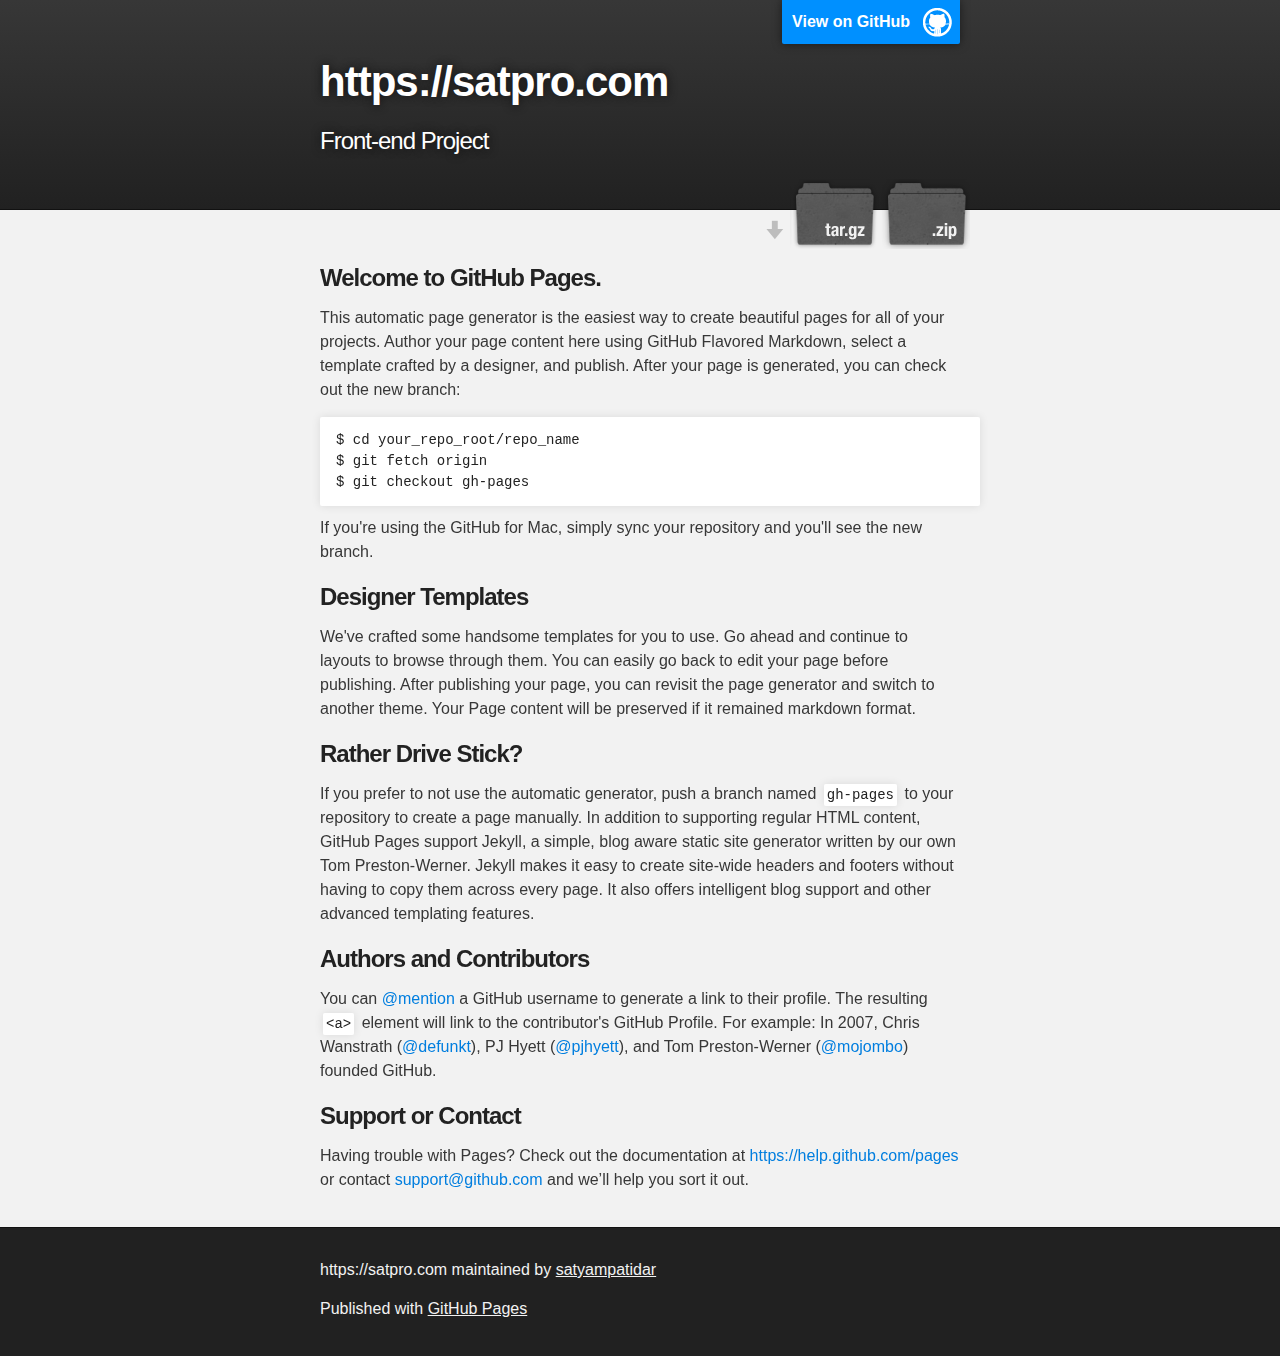
<file: index.html>
<!DOCTYPE html>
<html>

  <head>
    <meta charset='utf-8'>
    <meta http-equiv="X-UA-Compatible" content="chrome=1">
    <meta name="description" content="https://satpro.com : Front-end Project">

    <link rel="stylesheet" type="text/css" media="screen" href="stylesheets/stylesheet.css">

    <title>https://satpro.com</title>
  </head>

  <body>

    <!-- HEADER -->
    <div id="header_wrap" class="outer">
        <header class="inner">
          <a id="forkme_banner" href="https://github.com/satyampatidar/WEBSITE">View on GitHub</a>

          <h1 id="project_title">https://satpro.com</h1>
          <h2 id="project_tagline">Front-end Project</h2>

            <section id="downloads">
              <a class="zip_download_link" href="https://github.com/satyampatidar/WEBSITE/zipball/master">Download this project as a .zip file</a>
              <a class="tar_download_link" href="https://github.com/satyampatidar/WEBSITE/tarball/master">Download this project as a tar.gz file</a>
            </section>
        </header>
    </div>

    <!-- MAIN CONTENT -->
    <div id="main_content_wrap" class="outer">
      <section id="main_content" class="inner">
        <h3>
<a id="welcome-to-github-pages" class="anchor" href="#welcome-to-github-pages" aria-hidden="true"><span class="octicon octicon-link"></span></a>Welcome to GitHub Pages.</h3>

<p>This automatic page generator is the easiest way to create beautiful pages for all of your projects. Author your page content here using GitHub Flavored Markdown, select a template crafted by a designer, and publish. After your page is generated, you can check out the new branch:</p>

<pre><code>$ cd your_repo_root/repo_name
$ git fetch origin
$ git checkout gh-pages
</code></pre>

<p>If you're using the GitHub for Mac, simply sync your repository and you'll see the new branch.</p>

<h3>
<a id="designer-templates" class="anchor" href="#designer-templates" aria-hidden="true"><span class="octicon octicon-link"></span></a>Designer Templates</h3>

<p>We've crafted some handsome templates for you to use. Go ahead and continue to layouts to browse through them. You can easily go back to edit your page before publishing. After publishing your page, you can revisit the page generator and switch to another theme. Your Page content will be preserved if it remained markdown format.</p>

<h3>
<a id="rather-drive-stick" class="anchor" href="#rather-drive-stick" aria-hidden="true"><span class="octicon octicon-link"></span></a>Rather Drive Stick?</h3>

<p>If you prefer to not use the automatic generator, push a branch named <code>gh-pages</code> to your repository to create a page manually. In addition to supporting regular HTML content, GitHub Pages support Jekyll, a simple, blog aware static site generator written by our own Tom Preston-Werner. Jekyll makes it easy to create site-wide headers and footers without having to copy them across every page. It also offers intelligent blog support and other advanced templating features.</p>

<h3>
<a id="authors-and-contributors" class="anchor" href="#authors-and-contributors" aria-hidden="true"><span class="octicon octicon-link"></span></a>Authors and Contributors</h3>

<p>You can <a href="https://github.com/blog/821" class="user-mention">@mention</a> a GitHub username to generate a link to their profile. The resulting <code>&lt;a&gt;</code> element will link to the contributor's GitHub Profile. For example: In 2007, Chris Wanstrath (<a href="https://github.com/defunkt" class="user-mention">@defunkt</a>), PJ Hyett (<a href="https://github.com/pjhyett" class="user-mention">@pjhyett</a>), and Tom Preston-Werner (<a href="https://github.com/mojombo" class="user-mention">@mojombo</a>) founded GitHub.</p>

<h3>
<a id="support-or-contact" class="anchor" href="#support-or-contact" aria-hidden="true"><span class="octicon octicon-link"></span></a>Support or Contact</h3>

<p>Having trouble with Pages? Check out the documentation at <a href="https://help.github.com/pages">https://help.github.com/pages</a> or contact <a href="mailto:support@github.com">support@github.com</a> and we’ll help you sort it out.</p>
      </section>
    </div>

    <!-- FOOTER  -->
    <div id="footer_wrap" class="outer">
      <footer class="inner">
        <p class="copyright">https://satpro.com maintained by <a href="https://github.com/satyampatidar">satyampatidar</a></p>
        <p>Published with <a href="http://pages.github.com">GitHub Pages</a></p>
      </footer>
    </div>

    

  </body>
</html>
</file>
<file: stylesheets/stylesheet.css>
/*******************************************************************************
Slate Theme for GitHub Pages
by Jason Costello, @jsncostello
*******************************************************************************/

@import url(pygment_trac.css);

/*******************************************************************************
MeyerWeb Reset
*******************************************************************************/

html, body, div, span, applet, object, iframe,
h1, h2, h3, h4, h5, h6, p, blockquote, pre,
a, abbr, acronym, address, big, cite, code,
del, dfn, em, img, ins, kbd, q, s, samp,
small, strike, strong, sub, sup, tt, var,
b, u, i, center,
dl, dt, dd, ol, ul, li,
fieldset, form, label, legend,
table, caption, tbody, tfoot, thead, tr, th, td,
article, aside, canvas, details, embed,
figure, figcaption, footer, header, hgroup,
menu, nav, output, ruby, section, summary,
time, mark, audio, video {
  margin: 0;
  padding: 0;
  border: 0;
  font: inherit;
  vertical-align: baseline;
}

/* HTML5 display-role reset for older browsers */
article, aside, details, figcaption, figure,
footer, header, hgroup, menu, nav, section {
  display: block;
}

ol, ul {
  list-style: none;
}

table {
  border-collapse: collapse;
  border-spacing: 0;
}

/*******************************************************************************
Theme Styles
*******************************************************************************/

body {
  box-sizing: border-box;
  color:#373737;
  background: #212121;
  font-size: 16px;
  font-family: 'Myriad Pro', Calibri, Helvetica, Arial, sans-serif;
  line-height: 1.5;
  -webkit-font-smoothing: antialiased;
}

h1, h2, h3, h4, h5, h6 {
  margin: 10px 0;
  font-weight: 700;
  color:#222222;
  font-family: 'Lucida Grande', 'Calibri', Helvetica, Arial, sans-serif;
  letter-spacing: -1px;
}

h1 {
  font-size: 36px;
  font-weight: 700;
}

h2 {
  padding-bottom: 10px;
  font-size: 32px;
  background: url('../images/bg_hr.png') repeat-x bottom;
}

h3 {
  font-size: 24px;
}

h4 {
  font-size: 21px;
}

h5 {
  font-size: 18px;
}

h6 {
  font-size: 16px;
}

p {
  margin: 10px 0 15px 0;
}

footer p {
  color: #f2f2f2;
}

a {
  text-decoration: none;
  color: #007edf;
  text-shadow: none;

  transition: color 0.5s ease;
  transition: text-shadow 0.5s ease;
  -webkit-transition: color 0.5s ease;
  -webkit-transition: text-shadow 0.5s ease;
  -moz-transition: color 0.5s ease;
  -moz-transition: text-shadow 0.5s ease;
  -o-transition: color 0.5s ease;
  -o-transition: text-shadow 0.5s ease;
  -ms-transition: color 0.5s ease;
  -ms-transition: text-shadow 0.5s ease;
}

a:hover, a:focus {text-decoration: underline;}

footer a {
  color: #F2F2F2;
  text-decoration: underline;
}

em {
  font-style: italic;
}

strong {
  font-weight: bold;
}

img {
  position: relative;
  margin: 0 auto;
  max-width: 739px;
  padding: 5px;
  margin: 10px 0 10px 0;
  border: 1px solid #ebebeb;

  box-shadow: 0 0 5px #ebebeb;
  -webkit-box-shadow: 0 0 5px #ebebeb;
  -moz-box-shadow: 0 0 5px #ebebeb;
  -o-box-shadow: 0 0 5px #ebebeb;
  -ms-box-shadow: 0 0 5px #ebebeb;
}

p img {
  display: inline;
  margin: 0;
  padding: 0;
  vertical-align: middle;
  text-align: center;
  border: none;
}

pre, code {
  width: 100%;
  color: #222;
  background-color: #fff;

  font-family: Monaco, "Bitstream Vera Sans Mono", "Lucida Console", Terminal, monospace;
  font-size: 14px;

  border-radius: 2px;
  -moz-border-radius: 2px;
  -webkit-border-radius: 2px;
}

pre {
  width: 100%;
  padding: 10px;
  box-shadow: 0 0 10px rgba(0,0,0,.1);
  overflow: auto;
}

code {
  padding: 3px;
  margin: 0 3px;
  box-shadow: 0 0 10px rgba(0,0,0,.1);
}

pre code {
  display: block;
  box-shadow: none;
}

blockquote {
  color: #666;
  margin-bottom: 20px;
  padding: 0 0 0 20px;
  border-left: 3px solid #bbb;
}


ul, ol, dl {
  margin-bottom: 15px
}

ul {
  list-style-position: inside;
  list-style: disc;
  padding-left: 20px;
}

ol {
  list-style-position: inside;
  list-style: decimal;
  padding-left: 20px;
}

dl dt {
  font-weight: bold;
}

dl dd {
  padding-left: 20px;
  font-style: italic;
}

dl p {
  padding-left: 20px;
  font-style: italic;
}

hr {
  height: 1px;
  margin-bottom: 5px;
  border: none;
  background: url('../images/bg_hr.png') repeat-x center;
}

table {
  border: 1px solid #373737;
  margin-bottom: 20px;
  text-align: left;
 }

th {
  font-family: 'Lucida Grande', 'Helvetica Neue', Helvetica, Arial, sans-serif;
  padding: 10px;
  background: #373737;
  color: #fff;
 }

td {
  padding: 10px;
  border: 1px solid #373737;
 }

form {
  background: #f2f2f2;
  padding: 20px;
}

/*******************************************************************************
Full-Width Styles
*******************************************************************************/

.outer {
  width: 100%;
}

.inner {
  position: relative;
  max-width: 640px;
  padding: 20px 10px;
  margin: 0 auto;
}

#forkme_banner {
  display: block;
  position: absolute;
  top:0;
  right: 10px;
  z-index: 10;
  padding: 10px 50px 10px 10px;
  color: #fff;
  background: url('../images/blacktocat.png') #0090ff no-repeat 95% 50%;
  font-weight: 700;
  box-shadow: 0 0 10px rgba(0,0,0,.5);
  border-bottom-left-radius: 2px;
  border-bottom-right-radius: 2px;
}

#header_wrap {
  background: #212121;
  background: -moz-linear-gradient(top, #373737, #212121);
  background: -webkit-linear-gradient(top, #373737, #212121);
  background: -ms-linear-gradient(top, #373737, #212121);
  background: -o-linear-gradient(top, #373737, #212121);
  background: linear-gradient(top, #373737, #212121);
}

#header_wrap .inner {
  padding: 50px 10px 30px 10px;
}

#project_title {
  margin: 0;
  color: #fff;
  font-size: 42px;
  font-weight: 700;
  text-shadow: #111 0px 0px 10px;
}

#project_tagline {
  color: #fff;
  font-size: 24px;
  font-weight: 300;
  background: none;
  text-shadow: #111 0px 0px 10px;
}

#downloads {
  position: absolute;
  width: 210px;
  z-index: 10;
  bottom: -40px;
  right: 0;
  height: 70px;
  background: url('../images/icon_download.png') no-repeat 0% 90%;
}

.zip_download_link {
  display: block;
  float: right;
  width: 90px;
  height:70px;
  text-indent: -5000px;
  overflow: hidden;
  background: url(../images/sprite_download.png) no-repeat bottom left;
}

.tar_download_link {
  display: block;
  float: right;
  width: 90px;
  height:70px;
  text-indent: -5000px;
  overflow: hidden;
  background: url(../images/sprite_download.png) no-repeat bottom right;
  margin-left: 10px;
}

.zip_download_link:hover {
  background: url(../images/sprite_download.png) no-repeat top left;
}

.tar_download_link:hover {
  background: url(../images/sprite_download.png) no-repeat top right;
}

#main_content_wrap {
  background: #f2f2f2;
  border-top: 1px solid #111;
  border-bottom: 1px solid #111;
}

#main_content {
  padding-top: 40px;
}

#footer_wrap {
  background: #212121;
}



/*******************************************************************************
Small Device Styles
*******************************************************************************/

@media screen and (max-width: 480px) {
  body {
    font-size:14px;
  }

  #downloads {
    display: none;
  }

  .inner {
    min-width: 320px;
    max-width: 480px;
  }

  #project_title {
  font-size: 32px;
  }

  h1 {
    font-size: 28px;
  }

  h2 {
    font-size: 24px;
  }

  h3 {
    font-size: 21px;
  }

  h4 {
    font-size: 18px;
  }

  h5 {
    font-size: 14px;
  }

  h6 {
    font-size: 12px;
  }

  code, pre {
    min-width: 320px;
    max-width: 480px;
    font-size: 11px;
  }

}
</file>
